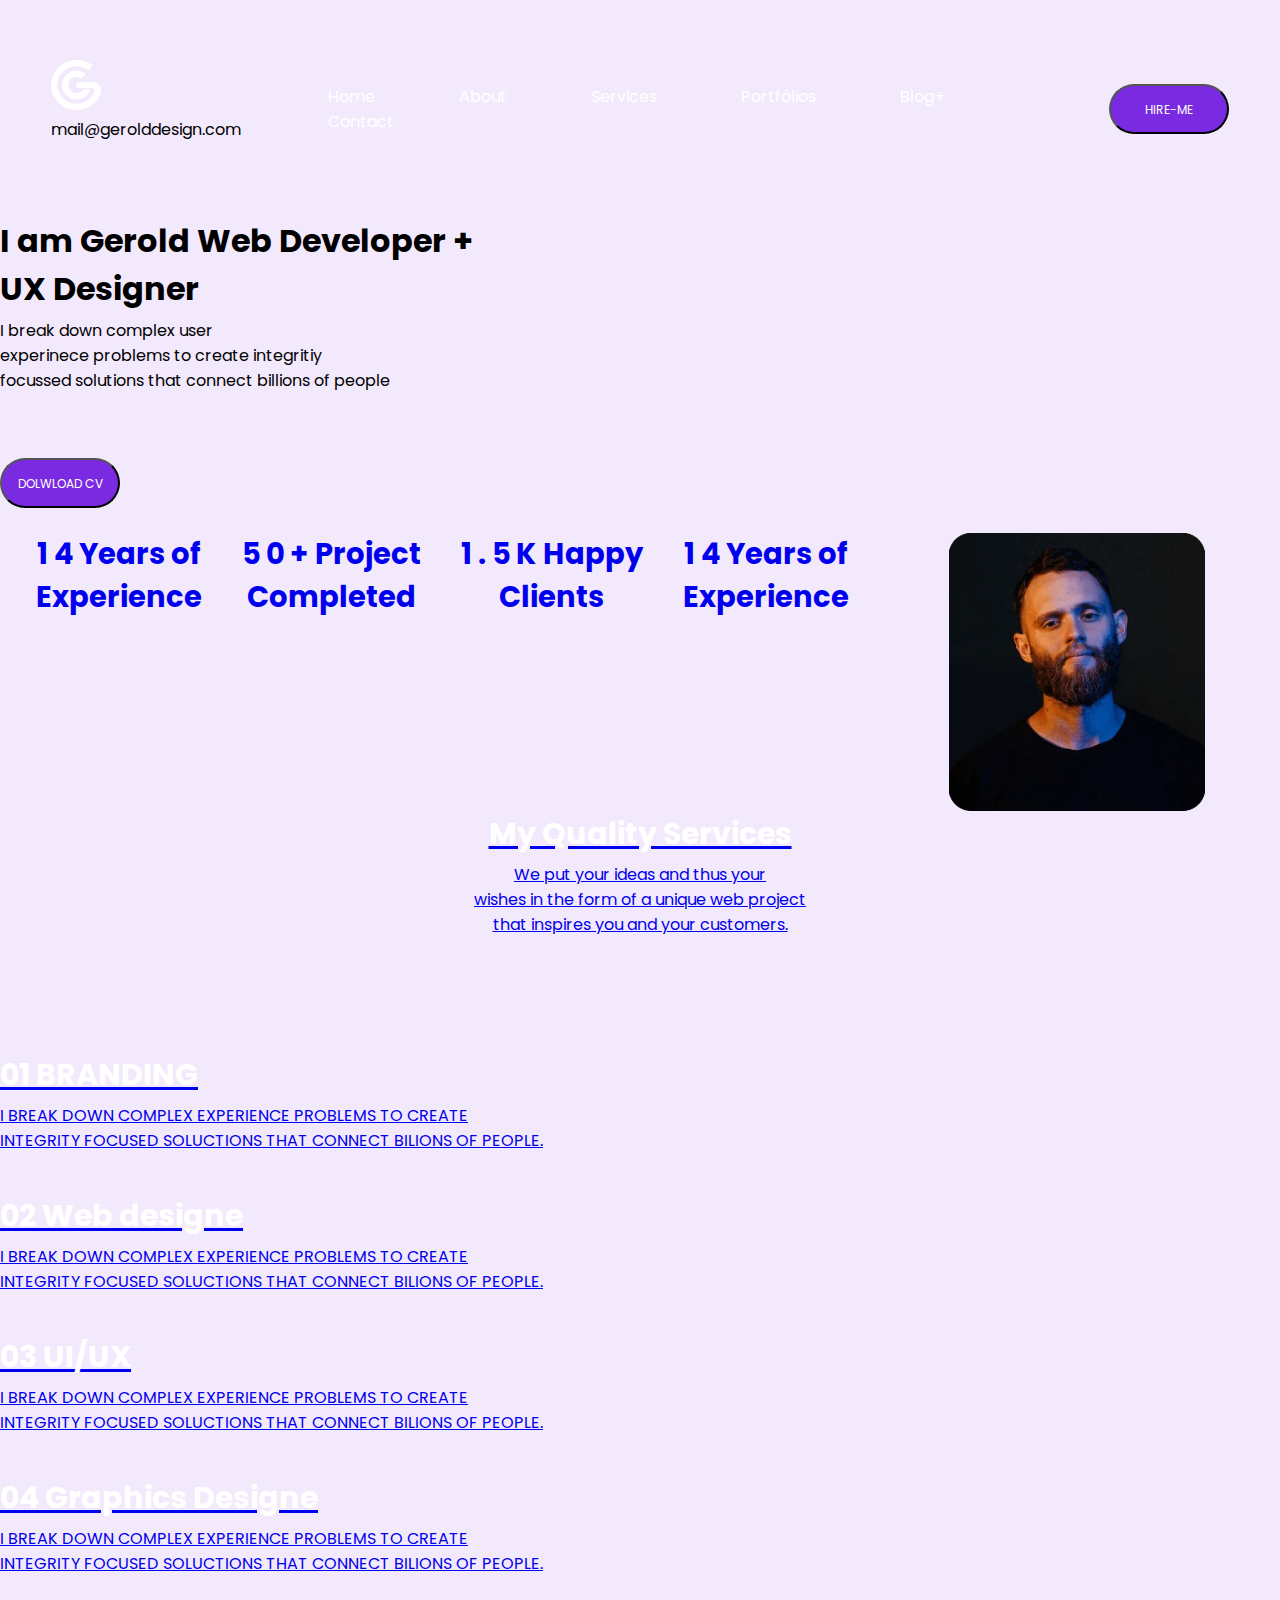
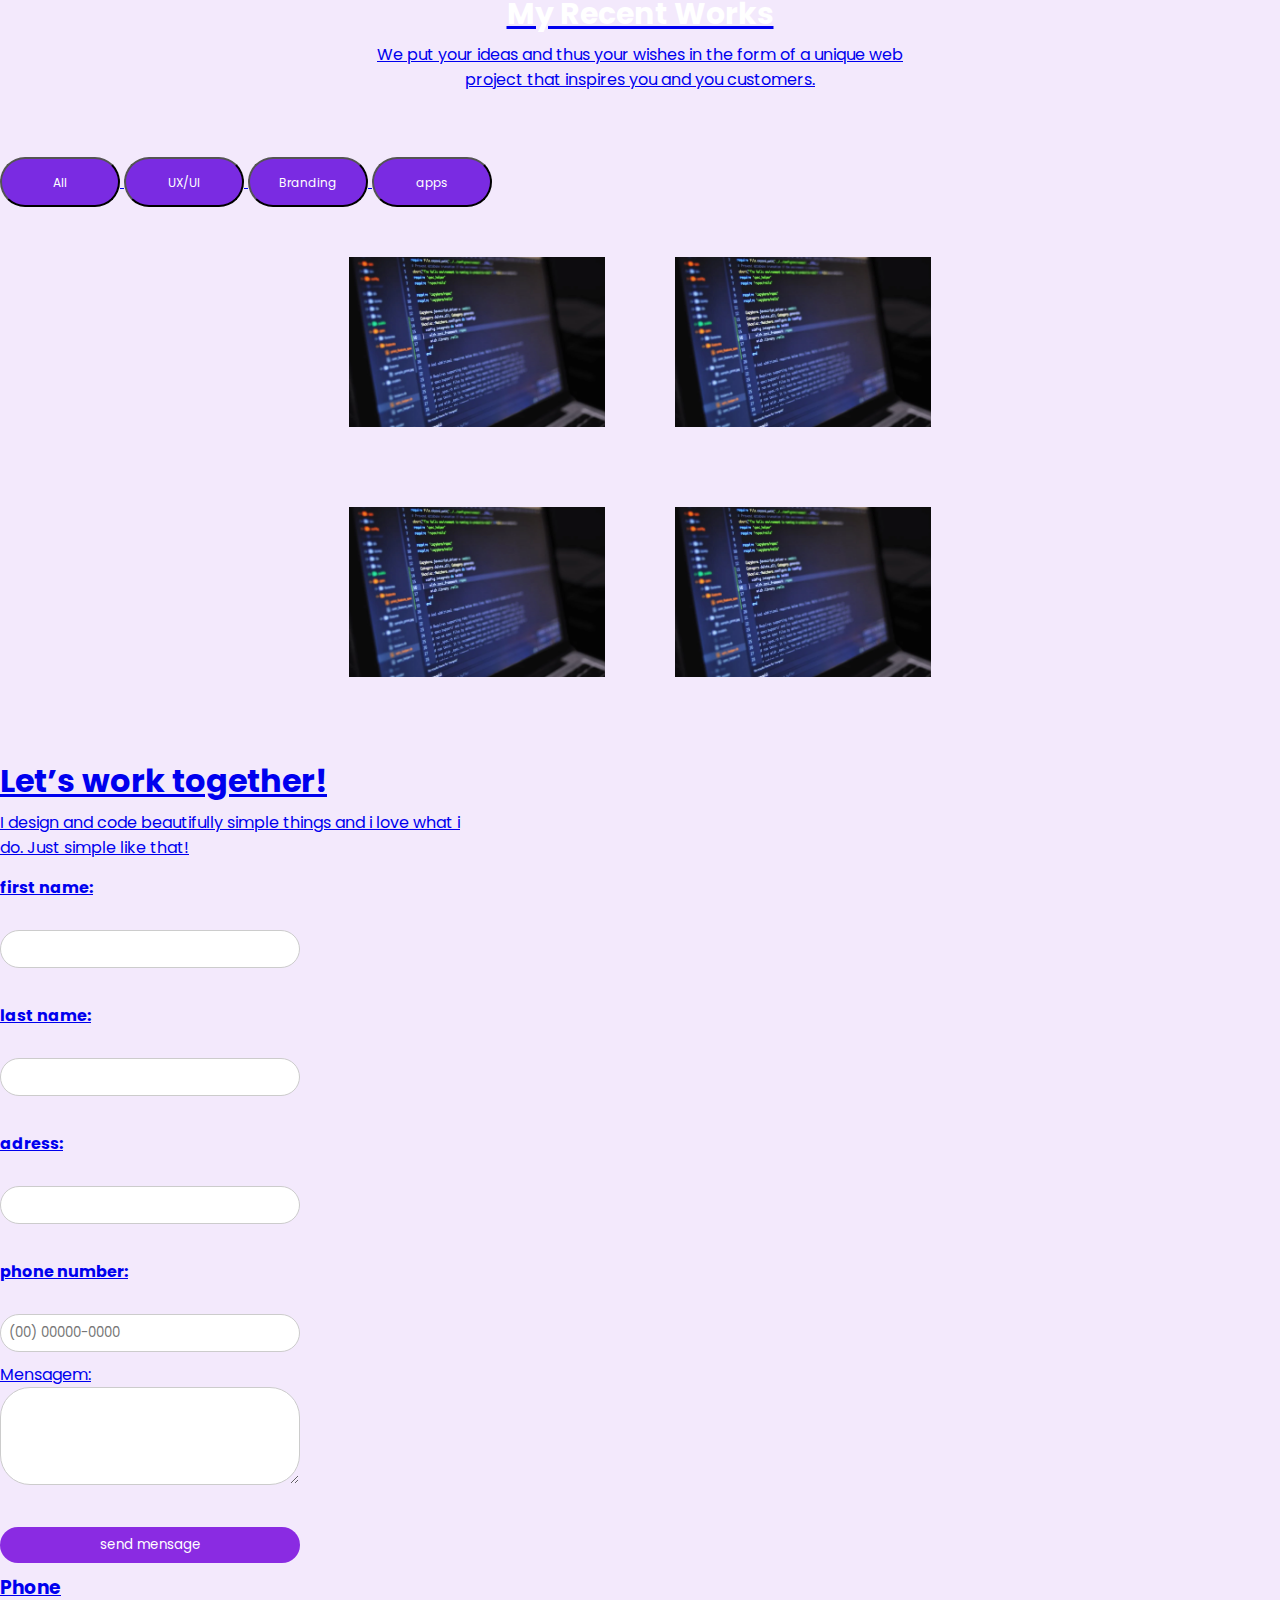
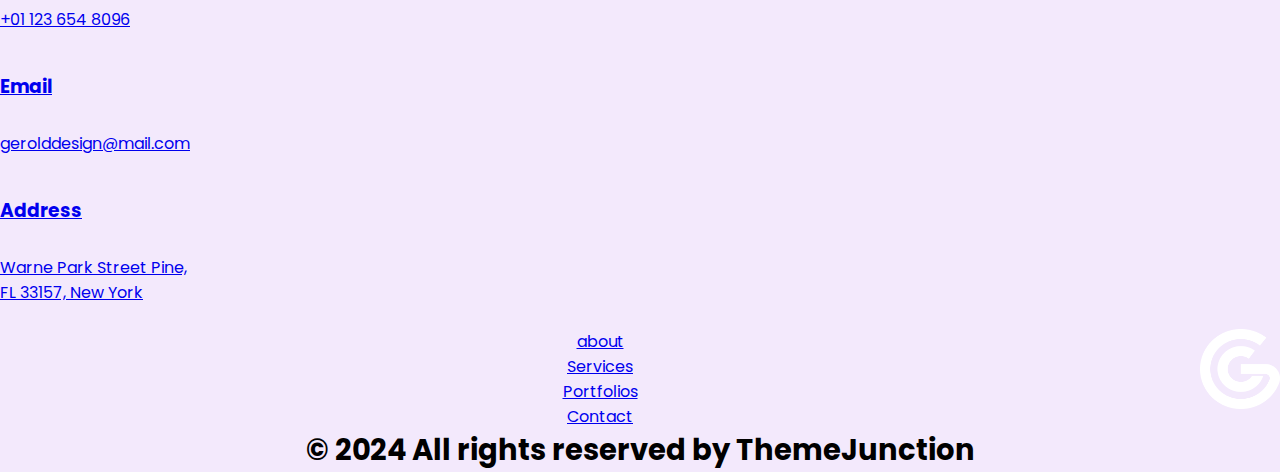
<file: index.html>
<!DOCTYPE html>
<html lang="pt-br">
<head>
    <meta charset="UTF-8">
    <meta name="viewport" content="width = device-width initial-scale=1.0">
    <!--GOOGLE FONTS-->
    <link rel="preconnect" href="https://fonts.googleapis.com">
    <link rel="preconnect" href="https://fonts.gstatic.com" crossorigin>
    <link href="https://fonts.googleapis.com/css2?family=Poppins:ital,wght@0,100;0,200;0,300;0,400;0,500;0,600;0,700;0,800;0,900;1,100;1,200;1,300;1,400;1,500;1,600;1,700;1,800;1,900&display=swap" rel="stylesheet">

    <!--FIM GOOGLE FONTS-->
    <link rel="stylesheet" href="style.css"lik>

    <title>portifolio</title>
</head>
<body>
    

      <header>
            <div class="interface">
                <div class="logo">
                    <a href="#">
                      <img src="logo.php" alt="logo do portfólio" width="50"><br>            
                        
                    </a>
                    mail@gerolddesign.com</p>
                </div> <!-- logo -->
                <nav class="menu-desktop">
                    <ul>
                        <li><a href="#">Home</a></li>
                        <li><a href="#">About</a></li>
                        <li><a href="#">Services</a></li>
                        <li><a href="#">Portfólios</a></li>
                        <li><a href="#">Blog+</a></li>
                        <li><a href="#">Contact</a></li>
                    </ul>
                </nav>
                <div class="btn-HIRE-ME!">
                    <a href="#">
                        <button class="round-button">HIRE-ME</button>
                        
                    </a>
                </div>
            </div><!-- interface -->
          </header>
          
          <main>
              <section class="topo do site">
                    <div class="interface">
                         <div class="flex">
                         <div class="txt-topo-site">

                           <h1 class="nome">I am Gerold
                              Web Developer +<BR>
                              UX Designer</h1>
                              <p>I break down complex user <BR>experinece problems to create integritiy<br>
                                   focussed solutions
                                   that connect billions of people</p><br><br>
                                   <div class="btn DOLWLOAD CV">
                                      <a href="#">
                                          <button class="round-button">DOLWLOAD CV<br></button>
                                          <br><br>
                                          <div class="titulos-container">
                                            <h2 class="titulo">1
                                                4
                                                Years of<br>
                                                Experience</h2><br>
                                            <h2 class="titulo">5
                                                0
                                                +
                                                Project<br>
                                                Completed</h2><br><br>
                                            <h2 class="titulo">1
                                                .
                                                5
                                                K
                                                Happy <br>
                                                Clients</h2><br>
                                                <h2 class="titulo">1
                                                    4
                                                    Years of<br>
                                                    Experience</h2><br><br>
                                                     <br><br>
                                                    
                                                    
                                                     <div style="text-align: right;"></div>
                                                     <img src="me.webp" alt="Image" style="float: right; margin-left: 40px;">


                                                     <div class="titulos-container"></div>
                                                     <h2 class="titulo">
                                        </div>
                                           <br><br>
                                        

        
                                        
                                    
                                           <div style="display: flex; justify-content: flex-end; align-items: center; width: 100%;"></div>
                                           <!-- Centralizando o título -->
                                           <h3 class="serviços" style="text-align: center;">My Quality Services</h3> 
                                           <center><p>We put your ideas and thus your<br> wishes in the form of
                                               a unique web project<br> that inspires you and your customers.</center>
                                           <right><div class="top-img-foto"></div></right>
                       
                                           <br><br><br><br>
                                           
                                           <div style="position: absolute; top: 50%; left: 50%; transform: translate(-50%, -50%); width: 300px; text-align: center;"></div>
                                               <!-- Título à esquerda -->
                                               <h4 class="serviços" style="margin-right: 10px;">01 BRANDING</h4>
                                                     <!--paragrafo na direita-->
                                               <p style="margin-right: 50px;">I BREAK DOWN COMPLEX EXPERIENCE PROBLEMS TO CREATE<BR> INTEGRITY FOCUSED
                                                   SOLUCTIONS THAT CONNECT BILIONS OF PEOPLE.
                                               </p>
                                                <br>

                                               <div style="position: absolute; top: 50%; left: 50%; transform: translate(-50%, -50%); width: 300px; text-align: center;"></div>
                                               <!-- Título à esquerda -->
                                               <h4 class="serviços" style="margin-right: 10px;">02 Web designe</h4>
                                                     <!--paragrafo na direita-->
                                               <p style="margin-right: 50px;">I BREAK DOWN COMPLEX EXPERIENCE PROBLEMS TO CREATE<BR> INTEGRITY FOCUSED
                                                   SOLUCTIONS THAT CONNECT BILIONS OF PEOPLE.
                                               </p>


                                               <br>



                                               <div style="position: absolute; top: 50%; left: 50%; transform: translate(-50%, -50%); width: 300px; text-align: center;"></div>
                                               <!-- Título à esquerda -->
                                               <h4 class="serviços" style="margin-right: 10px;">03 UI/UX</h4>
                                                     <!--paragrafo na direita-->
                                               <p style="margin-right: 50px;">I BREAK DOWN COMPLEX EXPERIENCE PROBLEMS TO CREATE<BR> INTEGRITY FOCUSED
                                                   SOLUCTIONS THAT CONNECT BILIONS OF PEOPLE.
                                               </p>


                                               <br>



                                               <div style="position: absolute; top: 50%; left: 50%; transform: translate(-50%, -50%); width: 300px; text-align: center;"></div>
                                               <!-- Título à esquerda -->
                                               <h4 class="serviços" style="margin-right: 10px;">04 Graphics Designe</h4>
                                                     <!--paragrafo na direita-->

                                                     
                                               <p style="margin-right: 50px;">I BREAK DOWN COMPLEX EXPERIENCE PROBLEMS TO CREATE<BR> INTEGRITY FOCUSED
                                                   SOLUCTIONS THAT CONNECT BILIONS OF PEOPLE.
                                               </p>


                                        

                                                   
                                                
                                               <h3 class="serviços" style="text-align: center;">My Recent Works</h3>
                                               <center><p>We put your ideas and thus your wishes in the form of a unique web<br> project that inspires you and you customers.</p></center>
                                               <br>
                                               <br>

                                               <title>Botões Flex Centralizados</title>
                                               <div style="position: absolute; top: 50%; right: 50%; transform: translate(-50%, -50%); width: 300px; text-align: center;"></div>
                                               <button class="round-button">AII</button>
                                               <button class="round-button">UX/UI</button>
                                               <button class="round-button">Branding</button>
                                               <button class="round-button">apps</button>





                                                  <br><br><br>
                                               
                                                  <div class="image-container">
                                                  <img src="pgm-computer.webp">
                                                  <img src="pgm-computer.webp">
                                                  
                                                  
                                                  
                                                </div>
                                                <div class="image-container">
                                                    <img src="pgm-computer.webp">
                                                    <img src="pgm-computer.webp">
                                                    
                                                    
                                                  </div>
                                                  <h1>Let’s work together!</h1>
                                                  <p>I design and code beautifully simple things and i love what i <br>do. Just simple like that!</p>
                                                  <form action="/enviar-dados" method="POST">
                                                    <label for="nome">first name:</label><br>
                                                    <input type="text" id="firts name" name="first name" required><br><br>

                                                    <label for="nome">last name:</label><br>
                                                    <input type="text" id="last name" name="last name" required><br><br>
                                                
                                                    <label for="adress">adress:</label><br>
                                                    <input type="text" id="adress" name="adress" required><br><br>

                                                    <!-- Telefone -->
                                                   <label for="phone number">phone number:</label><br>
                                                  <input type="tel" id="phone number" name="phone number" placeholder="(00) 00000-0000
                                                
                                                    <label for="mensagem">Mensagem:</label><br>
                                                    <textarea id="mensagem" name="mensagem" rows="4" cols="50"></textarea><br><br>
                                                
                                                
                                                
                                                
                                                
                                                    <input type="submit" value="send mensage">
                                                
                                                        <div class="inform-container"></div>
                                                        <h3>Phone</h3><p>+01 123 654 8096</p>  <br><h3>Email</h3> <br> <p>gerolddesign@mail.com</p> <br> <h3>Address</h3> <br><p>Warne Park Street Pine,<br>FL 33157, New York</p>
    </div>
                                                    
                                                </form>
                                            
                                                <div style="position: absolute; top: 50%; left: 50%; transform: translate(-50%, -50%); width: 200px; text-align: center;"></div>
                                                     <div class="imagem-container" ></div>
                                                  <img src="logo.php" width="80"  alt="imagem no centro">

                                                  
                                                  <nav class="menu-desktop" style="text-align: center" style="display: flexbox"style="justify-content:right" >
                                                    <ul>
                                                        <li><a href="#">about</a></li>
                                                        <li><a href="#">Services</a></li>
                                                        <li><a href="#">Portfolios</a></li>
                                                        <li><a href="#">Contact</a></li>
                                                        </ul>
                                                  </nav>

                                                  <center><h1 class="titulo final">© 2024 All rights reserved by ThemeJunction</h1></center>
                         </div>


                        
                                               
                                               
                
                                                
                                            
                                                
                                            <br>
                                            
    
                                            <br>
                                        

                                            
                                            
                                        
                        
                                        
                                        
                                        
                   
          </html>
</file>
<file: style.css>
/* ESTILO GERAL */
* {
    margin: 0;
    padding: 0;
    box-sizing: border-box;
    font-family: 'Poppins', sans-serif; /* Corrigido: 'poppins,' para 'Poppins' */
}

body {
    background-color: rgba(137, 43, 226, 0.107);
    height: 100vh;
}

.interface {
    max-width: 1280px;
    margin: 0 auto;
}

.flex{
    display: flex;
    
}

.flex img {
    max-width: 20%; /* Garante que a imagem não ultrapasse o contêiner */
    height: auto; /* Mantém a proporção da imagem */
    justify-content: flex-end;
    float: right;
    display: inline-block;
    transition: 2s;

}

header a:hover{
    color: rgba(255, 255, 255, 0.856);
    transform: scale(1.9);

}

/* ESTILO DO CABEÇALHO */
header {
    padding: 60px 4%;
}

header > .interface {
    display: flex;
    align-items: center;
    justify-content: space-between;
}

header a {
    color: rgba(255, 255, 255, 0.556);
    text-decoration: none;
    display: inline-block;
    transition: 2s;

}

header a:hover{
    color: rgba(255, 255, 255, 0.856);
    transform: scale(1.5);

}

header nav ul {
    list-style-type: none;
}

header nav ul li {
    display: inline-block;
    padding: 0 40px;
}

/*efeitos botao HIRE-ME*/
header .btn-HIRE-ME button {
    border: 2px solid black;
    margin: 20px 40px;

    border-radius: 500px;

    background-color: wheat;
    color: blueviolet;
    font-weight: 700;
    
}
.round-button{
    padding: 15px; /* Ajuste o tamanho conforme necessário */
    font-size: 12px;
    font-weight: 300px;
    background-color: rgb(122, 43, 226);
    color: white;
    border: none solid black;
    border-radius: 65px; /* Faz o botão ficar redondo */
    cursor: pointer; /* Indica que o botão é clicável */
    width: 120px; /* Ajuste para definir o tamanho */
    height: 50px; /* Deve ser igual à largura para ser um círculo */
}


header .btn-HIRE-ME button:hover{
    box-shadow: 0px 0px 8px blueviolet
}


.header.round-button{
    padding: 50px  30px;
    font-size: 18px;
    font-weight: 600;
    background-color: rgba(137, 43, 226, 0.219);
    cursor: pointer;
    border-radius: 20px;
    color: white;
    cursor: pointer;

}
/*ESTILO DO TOPO DO SITE*/

section.topo-do-site {
    padding: 50px 5%;
    display: flex; /* Adicionado para ativar flexbox */
    align-items: center;
    justify-content: center;
    gap: 120px;
}

.topo-do-site h1 {
    color: rgba(255, 255, 255, 0.297); /* Cor invisível */
    font-size: 80px;
    line-height: 40px;
}

.topo-do-site.txt-topo-site p{
    color: blueviolet;
    margin: 40px o;

}

.topo-do-site.img-topo-site img{
    position: relative;
    animation: flutuar 2s ease-in-out infinite alternate;
}

@keyframes flutuar{
    0%{
        top: 0%;
    }
    100%{
        top: 30px;
    }
}

.topo-img-foto.img-topo-site img{
    position: relative;
    animation: flutuar 2s ease-in-out infinite alternate;
}

@keyframes flutuar{
    0%{
        top: 30%;
    }
    100%{
        top: 30px;
    }
}
/*configuraçoes dos titulos*/
.titulos-container {
    display: flex; /* Ativa o flexbox */
    gap: 20px; /* Espaçamento entre os títulos */
    float: right;
    
}

.titulo {
    font-size: 29px; /* Ajuste o tamanho conforme necessário */
    
    justify-content: space-between 4%;
}



    
.serviços{
    font-size: 50px;
    color: white;
}

.subtitulo1{
    font-size: 20px;
    color: blueviolet;
    

}

h3 {
    margin-center: 40px; /* Ajuste o valor para mover o título mais para baixo */
}


.serviços{
    font-size: 30px;
}

.h1{
    font-size: 70px;
}

.titulos-container {
    display: flex;
    justify-content: center;
    justify-items: normal;
    
    
}

.titulo {
    text-align: center;
}
/*efeito do botao DOWLOAND CV!*/
.round-button{
    padding: 10px; /* Ajuste o tamanho conforme necessário */
    font-size: 12px;
    font-weight: 300px;
    background-color: rgba(103, 56, 164, 0.83);
    color: white;
    border: none solid black;
    border-radius: 65px; /* Faz o botão ficar redondo */
    cursor: pointer; /* Indica que o botão é clicável */
    width: 120px; /* Ajuste para definir o tamanho */
    height: 50px; /* Deve ser igual à largura para ser um círculo */
    justify-content: space-between;
}
.round-button{
    padding: 15px; /* Ajuste o tamanho conforme necessário */
    font-size: 12px;
    font-weight: 300px;
    background-color: rgb(122, 43, 226);
    color: white;
    border: none solid black;
    border-radius: 65px; /* Faz o botão ficar redondo */
    cursor: pointer; /* Indica que o botão é clicável */
    width: 120px; /* Ajuste para definir o tamanho */
    height: 50px; /* Deve ser igual à largura para ser um círculo */
}

header .produtos button:hover{
    box-shadow: 0px 0px 8px blueviolet;
    float: center;
    align-items: center;
    justify-content: space-between;
    cursor: pointer;
    transition: 2s;

}
header a:hover{
    color: rgba(255, 255, 255, 0.856);
    transform: scale(1.5);

}
/*IMAGENS DESIGNE*/

.img-container {
    display: flex;
    gap: 50px; /* Espaçamento entre as imagens */
    float: center;
    justify-content: center;
    margin-bottom: 50px;
    
}

.img-flex {
    max-width: 60px; /* Define um tamanho para as imagens */
    float: left;
}
/*FORMULARIO DESIGNE*/
form {
    width: 300px;
    margin-left: 0 auto;
    border-radius: 50px;
    
  }
  
  label {
    display: block;
    margin-bottom: 5px;
    font-weight: bold;
  }
  
  input, textarea, select {
    width: 100%;
    padding: 8px;
    margin-bottom: 10px;
    border: 1px solid #ccc;
    border-radius: 30px;
    

  }
  
  input[type="submit"] {
    background-color: blueviolet;
    color: white;
    border: none;
    cursor: pointer;
    
  }
  
  input[type="submit"]:hover {
    background-color: blueviolet;
    border: none;
    cursor: pointer;
  }
  

  .titulos-container{
    float: center;
    
    

  }

  
.image-container{
    display: flex;
    gap: 70px; /* Espaço entre as imagens */
    float: center;
    margin-bottom: 80px;
    justify-content: center;
    display: flexbox;
    
    
}


.info-container {
    text-align: right; /* Alinha o conteúdo à direita */
    margin-right: 10px; /* Adiciona um pequeno espaçamento da borda direita */
    justify-content: right;
    display: flexbox;
}
h3 {
    margin: 0;
    font-weight: bold; /* Deixa os títulos em negrito */
    
}
p {
    margin: 5px 0 15px 0; /* Margem entre os parágrafos */
}
.imagem-container{
    display: flex;
            justify-content: center; /* Centraliza horizontalmente */
            align-items: center;     /* Centraliza verticalmente */
            height: 1vh;           /* Define a altura da tela toda */
            margin: 0;
}

header{
    padding: 40px auto;
}
/**/
header > .menu-desktop{
    display: grid;
    place-items: center;
    justify-content: space-between;
    display: flex;
    

    


}
header a{
    color: white;
    
    
    

}
    
    
header nav ul{
    list-style-type: none;
    display: inline-block;
}

header nav ul li{
    display: inline-block;

}
.titulo .final{
    font-size: 10px;
    
}
</file>
